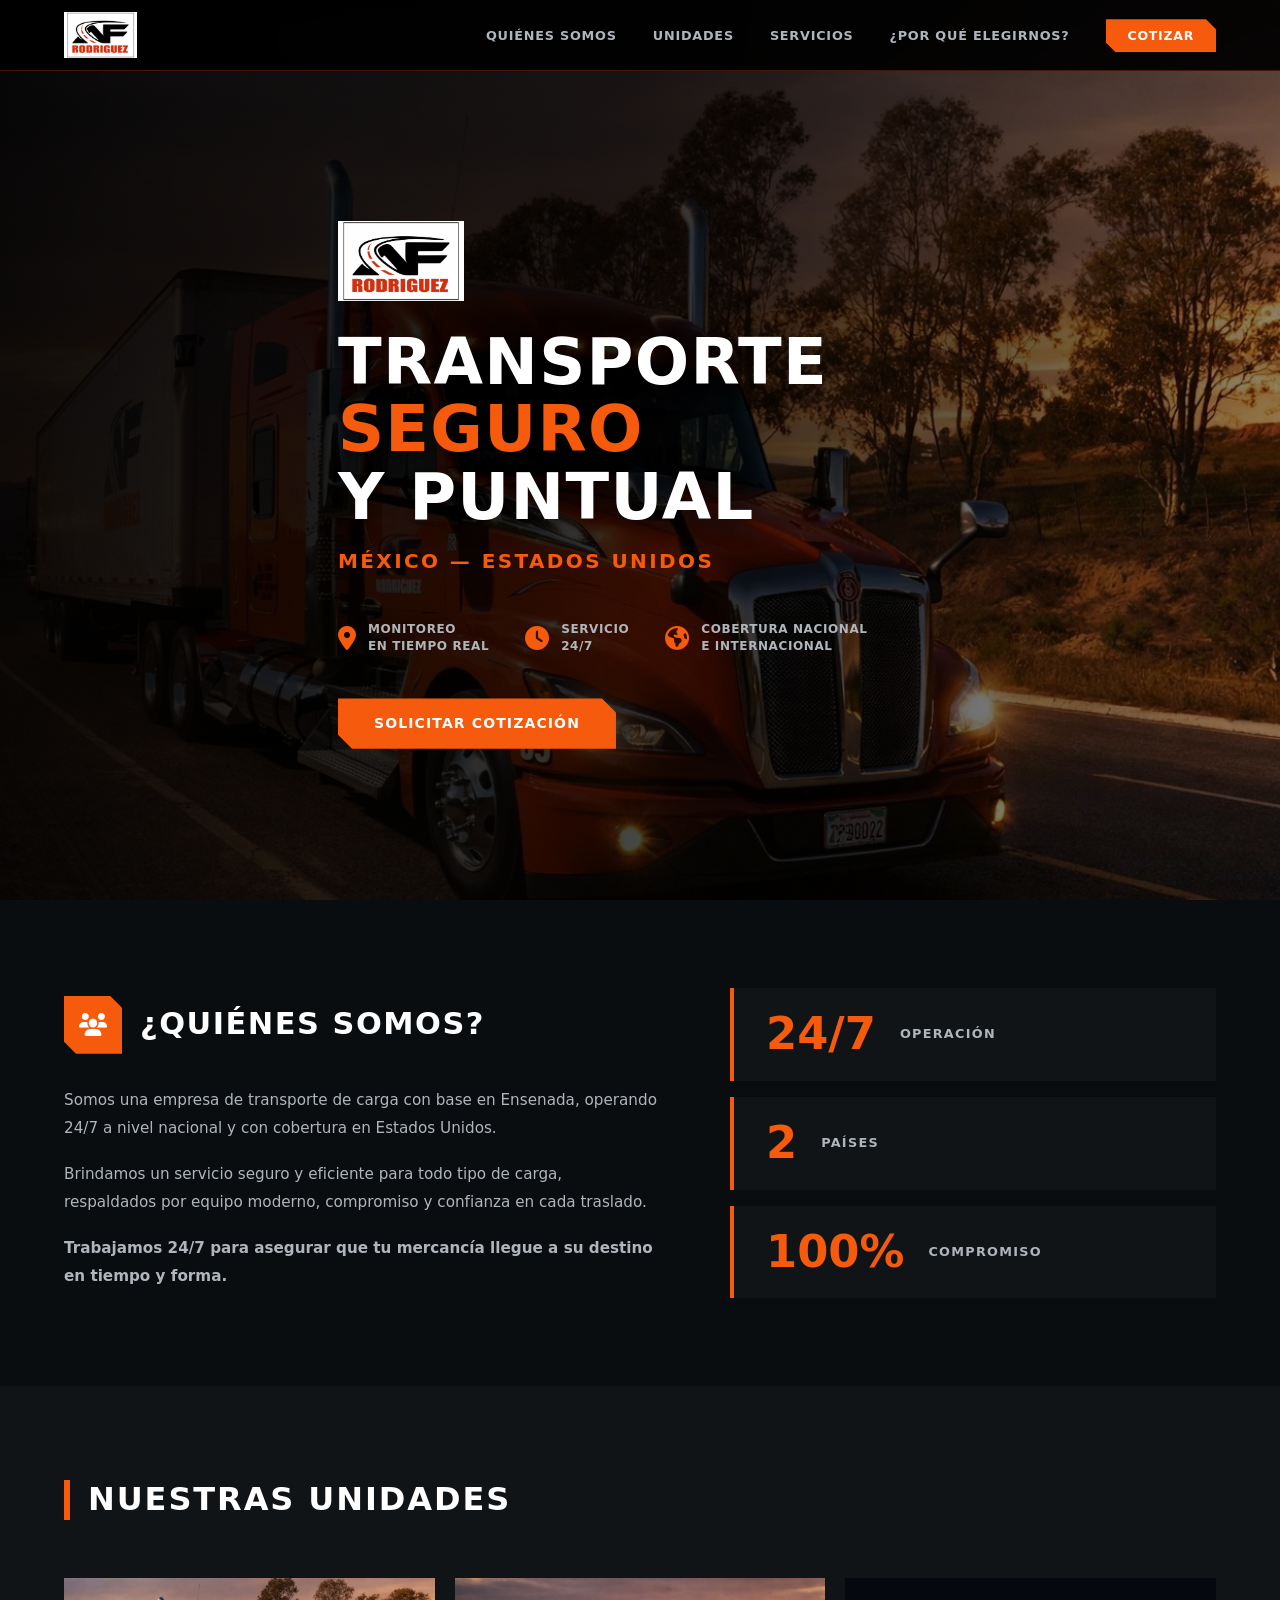
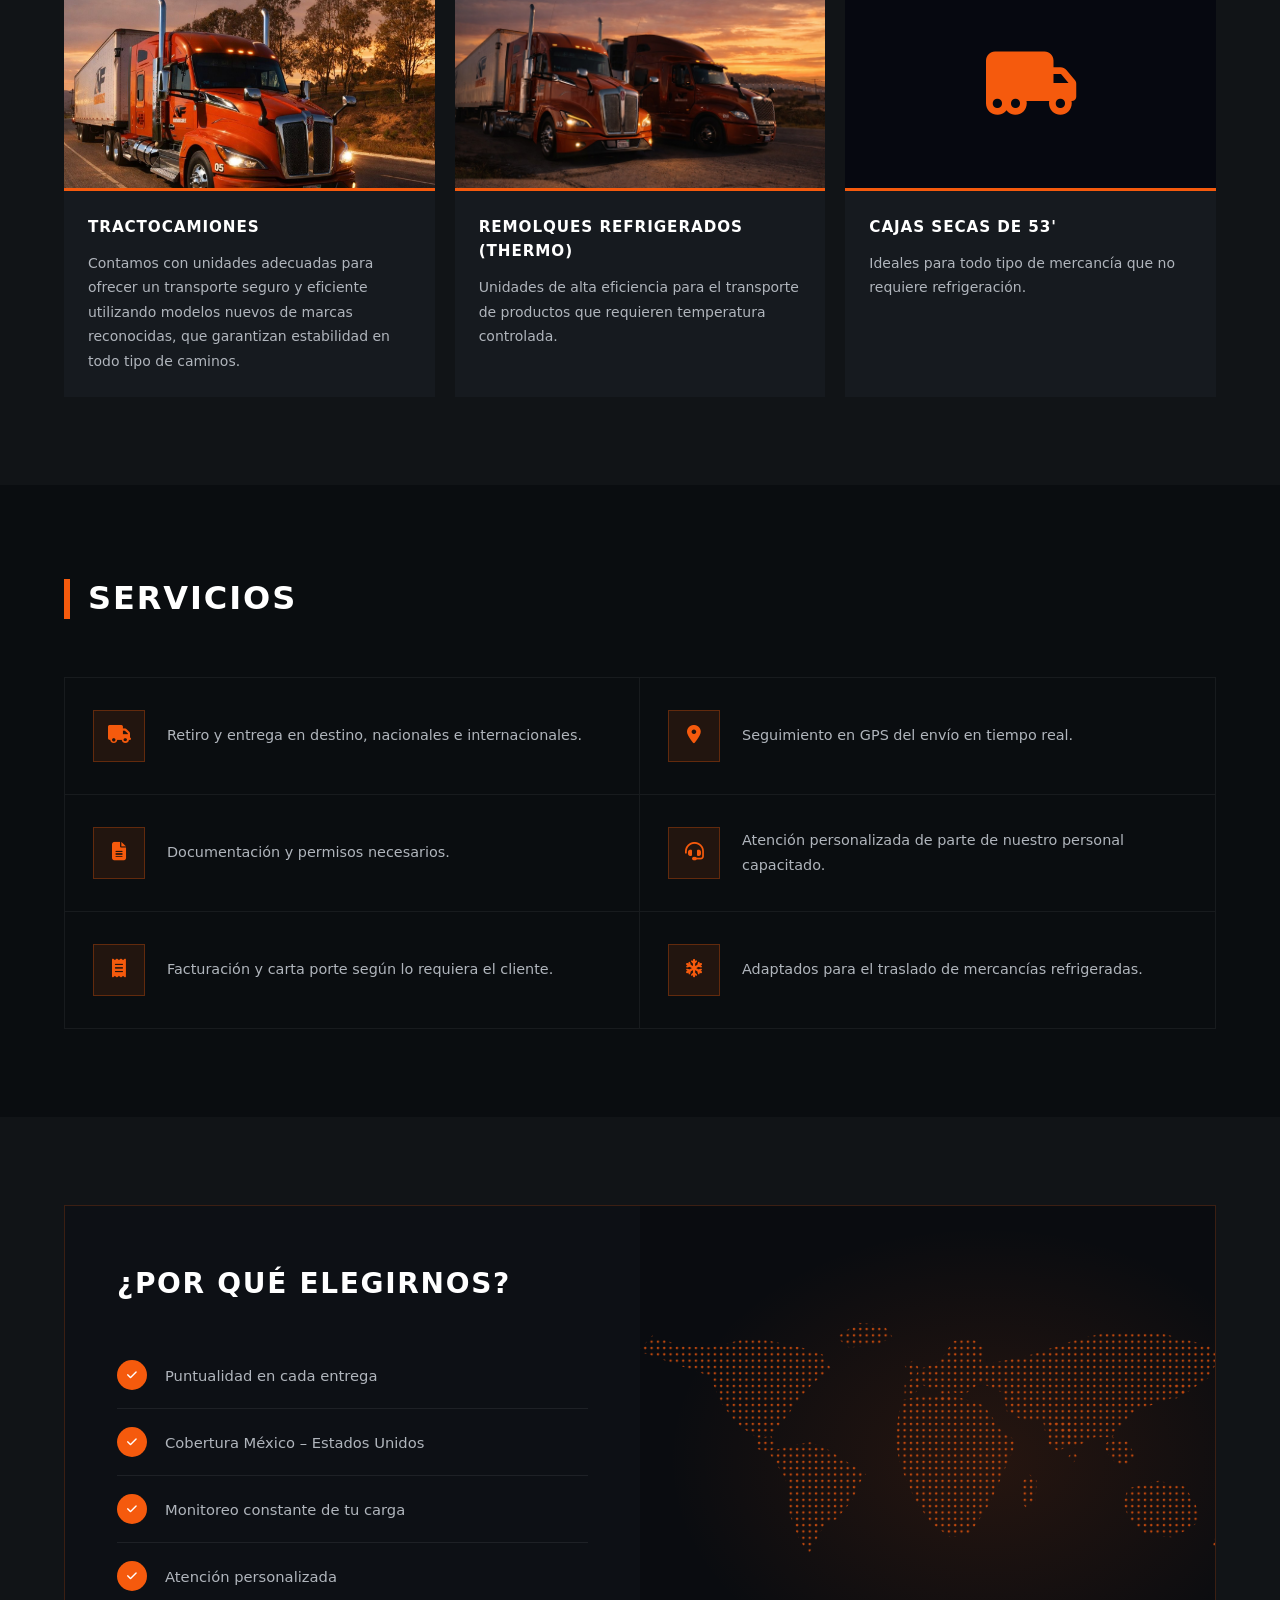
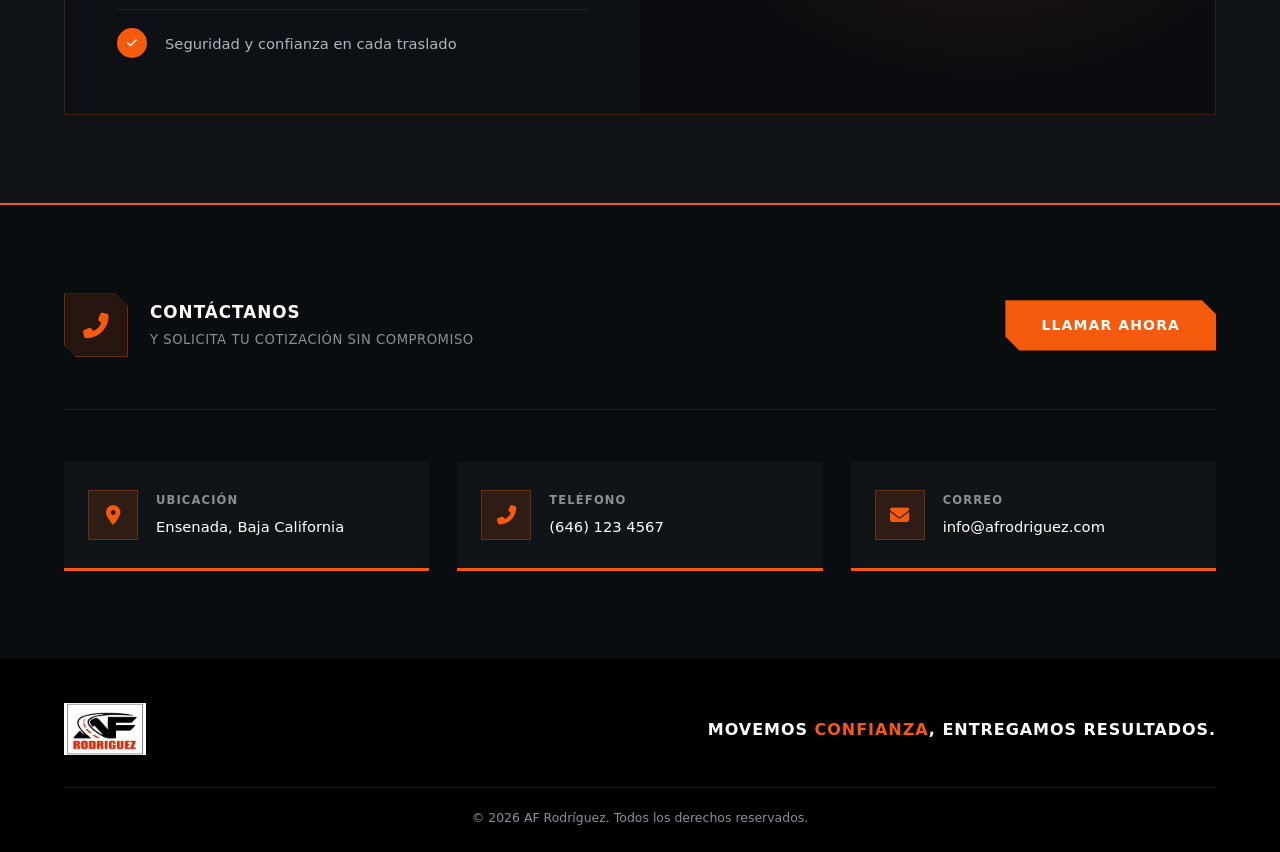
<file: index.html>
<!DOCTYPE html>
<html lang="es">
<head>
    <meta charset="UTF-8">
    <meta name="viewport" content="width=device-width, initial-scale=1.0">
    <title>AF Rodríguez — Transporte de Carga</title>
    <link rel="icon" type="image/png" href="img/Logo_sinfondo.png">
    <link rel="stylesheet" href="css/styles.css">
    <link rel="stylesheet" href="https://cdnjs.cloudflare.com/ajax/libs/font-awesome/6.5.0/css/all.min.css">
</head>
<body>

    <!-- NAVBAR -->
    <nav class="navbar" id="navbar">
        <div class="nav-container">
            <a href="#inicio" class="nav-logo">
                <img src="img/Logo.jpeg" alt="AF Rodríguez">
            </a>
            <button class="hamburger" id="hamburger" aria-label="Menú">
                <span></span>
                <span></span>
                <span></span>
            </button>
            <ul class="nav-links" id="navLinks">
                <li><a href="#nosotros">Quiénes Somos</a></li>
                <li><a href="#unidades">Unidades</a></li>
                <li><a href="#servicios">Servicios</a></li>
                <li><a href="#porque">¿Por qué elegirnos?</a></li>
                <li><a href="#contacto" class="nav-cta">Cotizar</a></li>
            </ul>
        </div>
    </nav>

    <!-- MOBILE DRAWER -->
    <div class="drawer-overlay" id="drawerOverlay"></div>
    <div class="drawer" id="drawer">
        <div class="drawer-header">
            <img src="img/Logo.jpeg" alt="AF Rodríguez" class="drawer-logo">
            <button class="drawer-close" id="drawerClose" aria-label="Cerrar menú">
                <i class="fas fa-times"></i>
            </button>
        </div>
        <nav class="drawer-nav">
            <a href="#inicio" class="drawer-link">Inicio</a>
            <a href="#nosotros" class="drawer-link">Quiénes Somos</a>
            <a href="#unidades" class="drawer-link">Unidades</a>
            <a href="#servicios" class="drawer-link">Servicios</a>
            <a href="#porque" class="drawer-link">¿Por qué elegirnos?</a>
        </nav>
        <div class="drawer-cta">
            <a href="#contacto" class="drawer-btn">Contacto</a>
        </div>
        <div class="drawer-social">
            <a href="tel:+526461234567" class="drawer-social-icon" aria-label="Teléfono">
                <i class="fas fa-phone"></i>
            </a>
            <a href="#" class="drawer-social-icon" aria-label="Instagram">
                <i class="fab fa-instagram"></i>
            </a>
            <a href="https://wa.me/526461234567" class="drawer-social-icon" aria-label="WhatsApp">
                <i class="fab fa-whatsapp"></i>
            </a>
        </div>
    </div>

    <!-- HERO -->
    <section class="hero" id="inicio">
        <img src="img/Camion_1.jpeg" alt="AF Rodríguez Transporte" class="hero-img">
        <div class="hero-overlay"></div>
        <div class="hero-content">
            <img src="img/Logo.jpeg" alt="AF Rodríguez" class="hero-logo fade-in">
            <h1 class="fade-in">TRANSPORTE <span class="text-orange">SEGURO</span><br>Y PUNTUAL</h1>
            <p class="hero-subtitle fade-in">México — Estados Unidos</p>
            <div class="hero-badges fade-in">
                <div class="hero-badge">
                    <i class="fas fa-map-marker-alt"></i>
                    <span>Monitoreo<br>en Tiempo Real</span>
                </div>
                <div class="hero-badge">
                    <i class="fas fa-clock"></i>
                    <span>Servicio<br>24/7</span>
                </div>
                <div class="hero-badge">
                    <i class="fas fa-globe-americas"></i>
                    <span>Cobertura Nacional<br>e Internacional</span>
                </div>
            </div>
            <a href="#contacto" class="btn-orange fade-in">Solicitar Cotización</a>
        </div>
    </section>

    <!-- QUIÉNES SOMOS -->
    <section class="section nosotros" id="nosotros">
        <div class="container">
            <div class="nosotros-grid">
                <div class="nosotros-text fade-in">
                    <div class="section-tag">
                        <div class="tag-icon"><i class="fas fa-users"></i></div>
                        <h2>¿QUIÉNES SOMOS?</h2>
                    </div>
                    <p>Somos una empresa de transporte de carga con base en Ensenada, operando 24/7 a nivel nacional y con cobertura en Estados Unidos.</p>
                    <p>Brindamos un servicio seguro y eficiente para todo tipo de carga, respaldados por equipo moderno, compromiso y confianza en cada traslado.</p>
                    <p class="text-orange"><strong>Trabajamos 24/7 para asegurar que tu mercancía llegue a su destino en tiempo y forma.</strong></p>
                </div>
                <div class="nosotros-stats fade-in">
                    <div class="stat-card">
                        <span class="stat-number">24/7</span>
                        <span class="stat-label">Operación</span>
                    </div>
                    <div class="stat-card">
                        <span class="stat-number">2</span>
                        <span class="stat-label">Países</span>
                    </div>
                    <div class="stat-card">
                        <span class="stat-number">100%</span>
                        <span class="stat-label">Compromiso</span>
                    </div>
                </div>
            </div>
        </div>
    </section>

    <!-- NUESTRAS UNIDADES -->
    <section class="section unidades" id="unidades">
        <div class="container">
            <div class="section-header-line fade-in">
                <span class="orange-bar"></span>
                <h2>NUESTRAS UNIDADES</h2>
            </div>
            <div class="unidades-grid">
                <div class="unidad-card fade-in">
                    <div class="unidad-img">
                        <img src="img/Camion_1.jpeg" alt="Tractocamión">
                    </div>
                    <div class="unidad-body">
                        <h3>TRACTOCAMIONES</h3>
                        <p>Contamos con unidades adecuadas para ofrecer un transporte seguro y eficiente utilizando modelos nuevos de marcas reconocidas, que garantizan estabilidad en todo tipo de caminos.</p>
                    </div>
                </div>
                <div class="unidad-card fade-in">
                    <div class="unidad-img">
                        <img src="img/Camion_2.jpeg" alt="Remolque Refrigerado">
                    </div>
                    <div class="unidad-body">
                        <h3>REMOLQUES REFRIGERADOS (THERMO)</h3>
                        <p>Unidades de alta eficiencia para el transporte de productos que requieren temperatura controlada.</p>
                    </div>
                </div>
                <div class="unidad-card fade-in">
                    <div class="unidad-img unidad-img-dark">
                        <i class="fas fa-truck-moving"></i>
                    </div>
                    <div class="unidad-body">
                        <h3>CAJAS SECAS DE 53'</h3>
                        <p>Ideales para todo tipo de mercancía que no requiere refrigeración.</p>
                    </div>
                </div>
            </div>
        </div>
    </section>

    <!-- SERVICIOS -->
    <section class="section servicios" id="servicios">
        <div class="container">
            <div class="section-header-line fade-in">
                <span class="orange-bar"></span>
                <h2>SERVICIOS</h2>
            </div>
            <div class="servicios-grid">
                <div class="servicio-item fade-in">
                    <div class="servicio-icon-wrap"><i class="fas fa-truck"></i></div>
                    <p>Retiro y entrega en destino, nacionales e internacionales.</p>
                </div>
                <div class="servicio-item fade-in">
                    <div class="servicio-icon-wrap"><i class="fas fa-map-marker-alt"></i></div>
                    <p>Seguimiento en GPS del envío en tiempo real.</p>
                </div>
                <div class="servicio-item fade-in">
                    <div class="servicio-icon-wrap"><i class="fas fa-file-alt"></i></div>
                    <p>Documentación y permisos necesarios.</p>
                </div>
                <div class="servicio-item fade-in">
                    <div class="servicio-icon-wrap"><i class="fas fa-headset"></i></div>
                    <p>Atención personalizada de parte de nuestro personal capacitado.</p>
                </div>
                <div class="servicio-item fade-in">
                    <div class="servicio-icon-wrap"><i class="fas fa-receipt"></i></div>
                    <p>Facturación y carta porte según lo requiera el cliente.</p>
                </div>
                <div class="servicio-item fade-in">
                    <div class="servicio-icon-wrap"><i class="fas fa-snowflake"></i></div>
                    <p>Adaptados para el traslado de mercancías refrigeradas.</p>
                </div>
            </div>
        </div>
    </section>

    <!-- POR QUÉ ELEGIRNOS -->
    <section class="section porque" id="porque">
        <div class="container">
            <div class="porque-card fade-in">
                <div class="porque-left">
                    <h2>¿POR QUÉ ELEGIRNOS?</h2>
                    <ul class="porque-list">
                        <li>
                            <span class="check-icon"><i class="fas fa-check"></i></span>
                            <span>Puntualidad en cada entrega</span>
                        </li>
                        <li>
                            <span class="check-icon"><i class="fas fa-check"></i></span>
                            <span>Cobertura México – Estados Unidos</span>
                        </li>
                        <li>
                            <span class="check-icon"><i class="fas fa-check"></i></span>
                            <span>Monitoreo constante de tu carga</span>
                        </li>
                        <li>
                            <span class="check-icon"><i class="fas fa-check"></i></span>
                            <span>Atención personalizada</span>
                        </li>
                        <li>
                            <span class="check-icon"><i class="fas fa-check"></i></span>
                            <span>Seguridad y confianza en cada traslado</span>
                        </li>
                    </ul>
                </div>
                <div class="porque-right">
                    <div class="map-glow"></div>
                    <svg class="world-map" viewBox="0 0 1000 500" xmlns="http://www.w3.org/2000/svg" aria-hidden="true">
                        <defs>
                            <pattern id="dotPattern" x="0" y="0" width="10" height="10" patternUnits="userSpaceOnUse">
                                <circle cx="3" cy="3" r="2" fill="#f55a0d"/>
                            </pattern>
                        </defs>
                        <!-- North America -->
                        <path fill="url(#dotPattern)" d="M42,78 L64,53 L111,70 L155,72 L222,56 L300,72 L333,83 L347,106 L319,128 L295,155 L277,181 L255,206 L230,215 L208,200 L195,190 L172,158 L155,117 Z"/>
                        <!-- Central America bridge -->
                        <path fill="url(#dotPattern)" d="M230,215 L252,212 L262,228 L248,238 L228,232 Z"/>
                        <!-- South America -->
                        <path fill="url(#dotPattern)" d="M248,238 L278,228 L314,222 L341,233 L402,272 L394,283 L380,314 L355,344 L339,347 L311,400 L295,372 L280,333 L275,280 L260,256 Z"/>
                        <!-- Greenland -->
                        <path fill="url(#dotPattern)" d="M355,56 L389,33 L430,36 L444,56 L416,69 L375,72 Z"/>
                        <!-- UK/Ireland -->
                        <path fill="url(#dotPattern)" d="M463,100 L478,92 L486,106 L472,117 Z"/>
                        <!-- Europe (main) -->
                        <path fill="url(#dotPattern)" d="M475,128 L486,106 L505,100 L520,92 L540,62 L568,58 L590,70 L586,83 L583,100 L592,117 L583,128 L561,144 L544,144 L520,135 L500,136 L486,128 Z"/>
                        <!-- Iberian Peninsula -->
                        <path fill="url(#dotPattern)" d="M463,128 L478,120 L490,128 L478,148 L463,148 Z"/>
                        <!-- Italian/Balkan peninsula -->
                        <path fill="url(#dotPattern)" d="M519,136 L533,136 L536,155 L525,162 L514,152 Z"/>
                        <!-- Africa -->
                        <path fill="url(#dotPattern)" d="M460,155 L490,148 L540,148 L589,164 L619,208 L641,219 L625,256 L611,289 L597,320 L565,368 L535,372 L505,350 L480,314 L458,264 L448,222 L453,180 Z"/>
                        <!-- Madagascar -->
                        <path fill="url(#dotPattern)" d="M648,286 L660,272 L672,283 L670,316 L654,325 L645,308 Z"/>
                        <!-- Asia (main body) -->
                        <path fill="url(#dotPattern)" d="M583,100 L625,92 L666,83 L740,58 L777,50 L870,50 L944,69 L960,88 L944,120 L908,144 L869,158 L827,172 L805,195 L791,214 L764,214 L727,233 L705,200 L682,188 L652,188 L625,175 L619,144 L583,128 Z"/>
                        <!-- Indian subcontinent -->
                        <path fill="url(#dotPattern)" d="M682,188 L708,183 L722,183 L735,205 L722,228 L705,236 L688,222 Z"/>
                        <!-- Southeast Asia / Indochina -->
                        <path fill="url(#dotPattern)" d="M791,214 L816,220 L827,244 L810,261 L789,248 L778,228 Z"/>
                        <!-- Japan -->
                        <path fill="url(#dotPattern)" d="M883,136 L895,125 L908,133 L906,148 L891,153 Z"/>
                        <!-- Sri Lanka -->
                        <path fill="url(#dotPattern)" d="M722,244 L730,236 L736,244 L730,255 Z"/>
                        <!-- Australia -->
                        <path fill="url(#dotPattern)" d="M816,295 L864,283 L905,292 L922,316 L930,344 L916,358 L885,372 L847,369 L820,347 L808,319 Z"/>
                        <!-- New Zealand (North) -->
                        <path fill="url(#dotPattern)" d="M958,355 L966,341 L975,350 L969,366 Z"/>
                        <!-- New Zealand (South) -->
                        <path fill="url(#dotPattern)" d="M953,375 L963,369 L972,380 L963,394 L950,386 Z"/>
                    </svg>
                </div>
            </div>
        </div>
    </section>

    <!-- CONTACTO -->
    <section class="section contacto" id="contacto">
        <div class="container">
            <div class="contacto-top fade-in">
                <div class="contacto-tag">
                    <div class="contacto-tag-icon"><i class="fas fa-phone-alt"></i></div>
                    <div>
                        <strong>CONTÁCTANOS</strong>
                        <span>Y solicita tu cotización sin compromiso</span>
                    </div>
                </div>
                <a href="tel:+526461234567" class="btn-orange">Llamar Ahora</a>
            </div>
            <div class="contacto-grid">
                <div class="contacto-item fade-in">
                    <div class="contacto-icon"><i class="fas fa-map-marker-alt"></i></div>
                    <div>
                        <strong>UBICACIÓN</strong>
                        <span>Ensenada, Baja California</span>
                    </div>
                </div>
                <div class="contacto-item fade-in">
                    <div class="contacto-icon"><i class="fas fa-phone-alt"></i></div>
                    <div>
                        <strong>TELÉFONO</strong>
                        <a href="tel:+526461234567">(646) 123 4567</a>
                    </div>
                </div>
                <div class="contacto-item fade-in">
                    <div class="contacto-icon"><i class="fas fa-envelope"></i></div>
                    <div>
                        <strong>CORREO</strong>
                        <a href="mailto:info@afrodriguez.com">info@afrodriguez.com</a>
                    </div>
                </div>
            </div>
        </div>
    </section>

    <!-- FOOTER -->
    <footer class="footer">
        <div class="container">
            <div class="footer-content">
                <img src="img/Logo.jpeg" alt="AF Rodríguez" class="footer-logo">
                <p class="footer-slogan">MOVEMOS <span class="text-orange">CONFIANZA</span>, ENTREGAMOS RESULTADOS.</p>
            </div>
            <div class="footer-bottom">
                <p>© 2026 AF Rodríguez. Todos los derechos reservados.</p>
            </div>
        </div>
    </footer>

    <script src="js/script.js"></script>
</body>
</html>
</file>
<file: css/styles.css>
/* ===========================
   VARIABLES & RESET
=========================== */
:root {
    --bg-dark: #0a0d10;
    --bg-black: #000000;
    --bg-card: #111417;
    --bg-card2: #161a1f;
    --orange: #f55a0d;
    --orange-dark: #d94d0b;
    --white: #ffffff;
    --gray: #8a8f98;
    --gray-light: #b0b5bc;
}

*, *::before, *::after {
    margin: 0;
    padding: 0;
    box-sizing: border-box;
}

html {
    scroll-behavior: smooth;
}

body {
    font-family: 'Segoe UI', system-ui, -apple-system, sans-serif;
    background-color: var(--bg-dark);
    color: var(--white);
    line-height: 1.6;
    overflow-x: hidden;
    max-width: 100vw;
}

img { max-width: 100%; display: block; }
a { text-decoration: none; color: inherit; }
ul { list-style: none; }

html, body {
    overflow-x: hidden;
}

body.no-scroll {
    position: fixed;
    width: 100%;
    overflow-y: scroll;
}

section, footer, nav {
    max-width: 100vw;
    overflow-x: hidden;
}

/* ===========================
   UTILITIES
=========================== */
.container {
    max-width: 1200px;
    margin: 0 auto;
    padding: 0 24px;
}

.section {
    padding: 88px 0;
}

.text-orange { color: var(--orange); }

.btn-orange {
    display: inline-block;
    background: var(--orange);
    color: var(--white);
    padding: 14px 36px;
    font-size: 0.875rem;
    font-weight: 700;
    letter-spacing: 0.08em;
    text-transform: uppercase;
    border: none;
    cursor: pointer;
    transition: background 0.2s, transform 0.2s, box-shadow 0.2s;
    clip-path: polygon(0 0, calc(100% - 14px) 0, 100% 14px, 100% 100%, 14px 100%, 0 calc(100% - 14px));
}

.btn-orange:hover {
    background: var(--orange-dark);
    transform: translateY(-2px);
    box-shadow: 0 8px 24px rgba(245, 90, 13, 0.35);
}

.section-header-line {
    display: flex;
    align-items: center;
    gap: 18px;
    margin-bottom: 52px;
}

.section-header-line h2 {
    font-size: 2rem;
    font-weight: 900;
    letter-spacing: 0.06em;
}

.orange-bar {
    display: block;
    width: 6px;
    height: 40px;
    background: var(--orange);
    flex-shrink: 0;
}

/* ===========================
   ANIMATIONS
=========================== */
.fade-in {
    opacity: 0;
    transform: translateY(28px);
    transition: opacity 0.7s ease, transform 0.7s ease;
}

.fade-in.visible {
    opacity: 1;
    transform: translateY(0);
}

/* ===========================
   NAVBAR
=========================== */
.navbar {
    position: fixed;
    top: 0;
    left: 0;
    right: 0;
    z-index: 1000;
    background: rgba(0, 0, 0, 0.92);
    backdrop-filter: blur(10px);
    border-bottom: 1px solid rgba(245, 90, 13, 0.25);
    transition: all 0.3s;
}

.navbar.scrolled {
    background: rgba(0, 0, 0, 0.98);
    box-shadow: 0 4px 24px rgba(0, 0, 0, 0.6);
}

.nav-container {
    max-width: 1200px;
    margin: 0 auto;
    padding: 0 24px;
    height: 70px;
    display: flex;
    align-items: center;
    justify-content: space-between;
}

.nav-logo img {
    height: 46px;
    width: auto;
    object-fit: contain;
}

.nav-links {
    display: flex;
    align-items: center;
    gap: 36px;
}

.nav-links a {
    font-size: 0.8rem;
    font-weight: 600;
    letter-spacing: 0.06em;
    text-transform: uppercase;
    color: var(--gray-light);
    transition: color 0.2s;
    position: relative;
}

.nav-links a::after {
    content: '';
    position: absolute;
    bottom: -4px;
    left: 0;
    width: 0;
    height: 2px;
    background: var(--orange);
    transition: width 0.2s;
}

.nav-links a:hover { color: var(--white); }
.nav-links a:hover::after { width: 100%; }

.nav-links .nav-cta {
    background: var(--orange);
    color: var(--white);
    padding: 9px 22px;
    font-size: 0.78rem;
    clip-path: polygon(0 0, calc(100% - 10px) 0, 100% 10px, 100% 100%, 10px 100%, 0 calc(100% - 10px));
    transition: background 0.2s, box-shadow 0.2s;
}

.nav-links .nav-cta::after { display: none; }

.nav-links .nav-cta:hover {
    background: var(--orange-dark);
    color: var(--white);
    box-shadow: 0 4px 16px rgba(245, 90, 13, 0.4);
}

.hamburger {
    display: none;
    flex-direction: column;
    gap: 6px;
    background: none;
    border: none;
    cursor: pointer;
    padding: 4px;
    z-index: 10;
}

.hamburger span {
    display: block;
    width: 26px;
    height: 2px;
    background: var(--white);
    transition: all 0.3s;
    transform-origin: center;
}

.hamburger.active span:nth-child(1) { transform: rotate(45deg) translate(5px, 6px); }
.hamburger.active span:nth-child(2) { opacity: 0; transform: scaleX(0); }
.hamburger.active span:nth-child(3) { transform: rotate(-45deg) translate(5px, -6px); }

/* ===========================
   HERO
=========================== */
.hero {
    position: relative;
    height: 100vh;
    min-height: 620px;
    overflow: hidden;
    display: flex;
    align-items: center;
}

.hero-img {
    position: absolute;
    inset: 0;
    width: 100%;
    height: 100%;
    object-fit: cover;
    object-position: center 40%;
}

.hero-overlay {
    position: absolute;
    inset: 0;
    background: linear-gradient(
        105deg,
        rgba(0, 0, 0, 0.95) 0%,
        rgba(0, 0, 0, 0.82) 45%,
        rgba(0, 0, 0, 0.35) 100%
    );
}

.hero-content {
    position: relative;
    z-index: 2;
    width: 100%;
    max-width: 1200px;
    margin: 0 auto;
    padding: 0 24px;
    padding-top: 70px;
    max-width: 700px;
    padding-left: 48px;
}

.hero-logo {
    height: 80px;
    width: auto;
    object-fit: contain;
    margin-bottom: 28px;
}

.hero-content h1 {
    font-size: clamp(2.4rem, 5vw, 4.8rem);
    font-weight: 900;
    line-height: 1.05;
    letter-spacing: 0.02em;
    margin-bottom: 14px;
    text-shadow: 0 2px 24px rgba(0, 0, 0, 0.6);
}

.hero-subtitle {
    font-size: 1.25rem;
    font-weight: 700;
    color: var(--orange);
    letter-spacing: 0.12em;
    text-transform: uppercase;
    margin-bottom: 44px;
}

.hero-badges {
    display: flex;
    gap: 36px;
    margin-bottom: 44px;
    flex-wrap: wrap;
}

.hero-badge {
    display: flex;
    align-items: center;
    gap: 12px;
}

.hero-badge i {
    color: var(--orange);
    font-size: 1.5rem;
    flex-shrink: 0;
}

.hero-badge span {
    font-size: 0.75rem;
    font-weight: 700;
    text-transform: uppercase;
    letter-spacing: 0.05em;
    line-height: 1.4;
    color: var(--gray-light);
}

/* ===========================
   QUIÉNES SOMOS
=========================== */
.nosotros {
    background: var(--bg-dark);
}

.nosotros-grid {
    display: grid;
    grid-template-columns: 1.1fr 0.9fr;
    gap: 72px;
    align-items: center;
}

.section-tag {
    display: flex;
    align-items: center;
    gap: 18px;
    margin-bottom: 32px;
}

.tag-icon {
    width: 58px;
    height: 58px;
    background: var(--orange);
    display: flex;
    align-items: center;
    justify-content: center;
    font-size: 1.4rem;
    flex-shrink: 0;
    clip-path: polygon(0 0, calc(100% - 12px) 0, 100% 12px, 100% 100%, 12px 100%, 0 calc(100% - 12px));
}

.section-tag h2 {
    font-size: 1.9rem;
    font-weight: 900;
    letter-spacing: 0.05em;
}

.nosotros-text p {
    color: var(--gray-light);
    margin-bottom: 18px;
    line-height: 1.85;
    font-size: 0.95rem;
}

.nosotros-text p:last-child { margin-bottom: 0; }

.nosotros-stats {
    display: flex;
    flex-direction: column;
    gap: 16px;
}

.stat-card {
    background: var(--bg-card);
    border-left: 4px solid var(--orange);
    padding: 24px 32px;
    display: flex;
    align-items: center;
    gap: 24px;
    transition: transform 0.2s, box-shadow 0.2s;
}

.stat-card:hover {
    transform: translateX(6px);
    box-shadow: -4px 0 0 var(--orange), 4px 0 20px rgba(245, 90, 13, 0.1);
}

.stat-number {
    font-size: 2.8rem;
    font-weight: 900;
    color: var(--orange);
    line-height: 1;
    font-variant-numeric: tabular-nums;
}

.stat-label {
    font-size: 0.8rem;
    font-weight: 700;
    text-transform: uppercase;
    letter-spacing: 0.1em;
    color: var(--gray-light);
}

/* ===========================
   NUESTRAS UNIDADES
=========================== */
.unidades {
    background: var(--bg-card);
}

.unidades-grid {
    display: grid;
    grid-template-columns: repeat(3, 1fr);
    gap: 20px;
}

.unidad-card {
    background: var(--bg-card2);
    overflow: hidden;
    transition: transform 0.3s, box-shadow 0.3s;
}

.unidad-card:hover {
    transform: translateY(-6px);
    box-shadow: 0 12px 36px rgba(0, 0, 0, 0.4);
}

.unidad-img {
    height: 210px;
    overflow: hidden;
}

.unidad-img img {
    width: 100%;
    height: 100%;
    object-fit: cover;
    transition: transform 0.5s;
}

.unidad-card:hover .unidad-img img {
    transform: scale(1.06);
}

.unidad-img-dark {
    background: #060810;
    display: flex;
    align-items: center;
    justify-content: center;
    font-size: 4.5rem;
    color: var(--orange);
}

.unidad-body {
    padding: 24px;
    border-top: 3px solid var(--orange);
}

.unidad-body h3 {
    font-size: 0.95rem;
    font-weight: 800;
    letter-spacing: 0.06em;
    margin-bottom: 12px;
    color: var(--white);
}

.unidad-body p {
    font-size: 0.875rem;
    color: var(--gray-light);
    line-height: 1.75;
}

/* ===========================
   SERVICIOS
=========================== */
.servicios {
    background: var(--bg-dark);
}

.servicios-grid {
    display: grid;
    grid-template-columns: repeat(2, 1fr);
    border: 1px solid rgba(255, 255, 255, 0.06);
}

.servicio-item {
    display: flex;
    align-items: center;
    gap: 22px;
    padding: 32px 28px;
    border-bottom: 1px solid rgba(255, 255, 255, 0.06);
    border-right: 1px solid rgba(255, 255, 255, 0.06);
    transition: background 0.25s;
}

.servicio-item:hover {
    background: rgba(245, 90, 13, 0.05);
}

.servicio-item:nth-child(even) { border-right: none; }
.servicio-item:nth-last-child(-n+2) { border-bottom: none; }

.servicio-icon-wrap {
    width: 52px;
    height: 52px;
    background: rgba(245, 90, 13, 0.1);
    border: 1px solid rgba(245, 90, 13, 0.3);
    display: flex;
    align-items: center;
    justify-content: center;
    font-size: 1.15rem;
    color: var(--orange);
    flex-shrink: 0;
    transition: background 0.2s, border-color 0.2s;
}

.servicio-item:hover .servicio-icon-wrap {
    background: rgba(245, 90, 13, 0.2);
    border-color: var(--orange);
}

.servicio-item p {
    font-size: 0.9rem;
    color: var(--gray-light);
    line-height: 1.7;
}

/* ===========================
   POR QUÉ ELEGIRNOS
=========================== */
.porque {
    background: var(--bg-card);
}

.porque-card {
    background: #0d1015;
    border: 1px solid rgba(245, 90, 13, 0.2);
    display: grid;
    grid-template-columns: 1fr 1fr;
    overflow: hidden;
    min-height: 380px;
}

.porque-left {
    padding: 56px 52px;
    position: relative;
    z-index: 2;
}

.porque-left h2 {
    font-size: 1.75rem;
    font-weight: 900;
    letter-spacing: 0.06em;
    margin-bottom: 36px;
    color: var(--white);
}

.porque-list {
    display: flex;
    flex-direction: column;
    gap: 0;
}

.porque-list li {
    display: flex;
    align-items: center;
    gap: 18px;
    font-size: 0.92rem;
    color: var(--gray-light);
    padding: 18px 0;
    border-bottom: 1px solid rgba(255, 255, 255, 0.07);
}

.porque-list li:last-child {
    border-bottom: none;
    padding-bottom: 0;
}

.check-icon {
    width: 30px;
    height: 30px;
    background: var(--orange);
    border-radius: 50%;
    display: flex;
    align-items: center;
    justify-content: center;
    font-size: 0.7rem;
    color: var(--white);
    flex-shrink: 0;
}

.porque-right {
    position: relative;
    overflow: hidden;
    background: #0a0c10;
}

.map-glow {
    position: absolute;
    inset: 0;
    background: radial-gradient(ellipse at 60% 50%, rgba(245, 90, 13, 0.12) 0%, transparent 65%);
    pointer-events: none;
    z-index: 1;
}

.world-map {
    position: absolute;
    top: 50%;
    left: 50%;
    transform: translate(-50%, -50%);
    width: 110%;
    height: 110%;
    opacity: 0.75;
    z-index: 0;
}

/* ===========================
   CONTACTO
=========================== */
.contacto {
    background: var(--bg-dark);
    border-top: 2px solid var(--orange);
}

.contacto-top {
    display: flex;
    align-items: center;
    justify-content: space-between;
    padding-bottom: 52px;
    border-bottom: 1px solid rgba(255, 255, 255, 0.07);
    margin-bottom: 52px;
    flex-wrap: wrap;
    gap: 28px;
}

.contacto-tag {
    display: flex;
    align-items: center;
    gap: 22px;
}

.contacto-tag-icon {
    width: 64px;
    height: 64px;
    background: rgba(245, 90, 13, 0.12);
    border: 1px solid rgba(245, 90, 13, 0.35);
    display: flex;
    align-items: center;
    justify-content: center;
    font-size: 1.6rem;
    color: var(--orange);
    flex-shrink: 0;
    clip-path: polygon(0 0, calc(100% - 12px) 0, 100% 12px, 100% 100%, 12px 100%, 0 calc(100% - 12px));
}

.contacto-tag strong {
    display: block;
    font-size: 1.05rem;
    font-weight: 900;
    letter-spacing: 0.06em;
    text-transform: uppercase;
}

.contacto-tag span {
    font-size: 0.825rem;
    color: var(--gray);
    text-transform: uppercase;
    letter-spacing: 0.04em;
}

.contacto-grid {
    display: grid;
    grid-template-columns: repeat(3, 1fr);
    gap: 28px;
}

.contacto-item {
    display: flex;
    align-items: center;
    gap: 18px;
    padding: 28px 24px;
    background: var(--bg-card);
    border-bottom: 3px solid var(--orange);
    transition: transform 0.2s;
}

.contacto-item:hover { transform: translateY(-3px); }

.contacto-icon {
    width: 50px;
    height: 50px;
    background: rgba(245, 90, 13, 0.12);
    border: 1px solid rgba(245, 90, 13, 0.3);
    display: flex;
    align-items: center;
    justify-content: center;
    font-size: 1.2rem;
    color: var(--orange);
    flex-shrink: 0;
}

.contacto-item strong {
    display: block;
    font-size: 0.72rem;
    font-weight: 700;
    letter-spacing: 0.1em;
    text-transform: uppercase;
    color: var(--gray);
    margin-bottom: 5px;
}

.contacto-item span,
.contacto-item a {
    font-size: 0.92rem;
    color: var(--white);
    font-weight: 500;
    transition: color 0.2s;
}

.contacto-item a:hover { color: var(--orange); }

/* ===========================
   FOOTER
=========================== */
.footer {
    background: var(--bg-black);
    padding: 44px 0 24px;
}

.footer-content {
    display: flex;
    align-items: center;
    justify-content: space-between;
    padding-bottom: 32px;
    border-bottom: 1px solid rgba(255, 255, 255, 0.07);
    margin-bottom: 20px;
    flex-wrap: wrap;
    gap: 20px;
}

.footer-logo {
    height: 52px;
    width: auto;
    object-fit: contain;
}

.footer-slogan {
    font-size: 1rem;
    font-weight: 800;
    letter-spacing: 0.06em;
    text-transform: uppercase;
}

.footer-bottom p {
    font-size: 0.78rem;
    color: var(--gray);
    text-align: center;
}

/* ===========================
   RESPONSIVE — TABLET
=========================== */
@media (max-width: 1024px) {
    .nosotros-grid {
        grid-template-columns: 1fr;
        gap: 48px;
    }

    .nosotros-stats {
        flex-direction: row;
        gap: 16px;
    }

    .stat-card {
        flex: 1;
        flex-direction: column;
        text-align: center;
        gap: 8px;
        padding: 20px 16px;
    }

    .unidades-grid {
        grid-template-columns: 1fr 1fr;
    }


    .contacto-grid {
        grid-template-columns: 1fr;
        max-width: 480px;
    }
}

/* ===========================
   MOBILE DRAWER
=========================== */
.drawer-overlay {
    display: none;
    position: fixed;
    inset: 0;
    background: rgba(0, 0, 0, 0.6);
    z-index: 1100;
    opacity: 0;
    transition: opacity 0.35s ease;
    backdrop-filter: blur(3px);
}

.drawer-overlay.active {
    opacity: 1;
}

.drawer {
    position: fixed;
    top: 0;
    right: 0;
    width: 300px;
    max-width: 85vw;
    height: 100vh;
    background: #0d1015;
    z-index: 1200;
    display: flex;
    flex-direction: column;
    transform: translateX(100%);
    transition: transform 0.4s cubic-bezier(0.4, 0, 0.2, 1);
    border-left: 1px solid rgba(245, 90, 13, 0.2);
    overflow-y: auto;
    overflow-x: hidden;
}

.drawer.open {
    transform: translateX(0);
}

.drawer-header {
    display: flex;
    align-items: center;
    justify-content: space-between;
    padding: 24px 24px 28px;
    border-bottom: 1px solid rgba(255, 255, 255, 0.07);
}

.drawer-logo {
    height: 48px;
    width: auto;
    object-fit: contain;
}

.drawer-close {
    width: 36px;
    height: 36px;
    background: rgba(255, 255, 255, 0.06);
    border: 1px solid rgba(255, 255, 255, 0.1);
    border-radius: 50%;
    color: var(--white);
    font-size: 1rem;
    display: flex;
    align-items: center;
    justify-content: center;
    cursor: pointer;
    transition: background 0.2s, border-color 0.2s;
    flex-shrink: 0;
}

.drawer-close:hover {
    background: rgba(245, 90, 13, 0.15);
    border-color: rgba(245, 90, 13, 0.4);
    color: var(--orange);
}

.drawer-nav {
    display: flex;
    flex-direction: column;
    padding: 12px 0;
}

.drawer-link {
    display: block;
    padding: 18px 28px;
    font-size: 1rem;
    font-weight: 600;
    color: var(--gray-light);
    letter-spacing: 0.02em;
    border-bottom: 1px solid rgba(255, 255, 255, 0.05);
    transition: color 0.2s, padding-left 0.2s;
}

.drawer-link:hover {
    color: var(--white);
    padding-left: 36px;
}

.drawer-cta {
    padding: 20px 24px 16px;
}

.drawer-btn {
    display: block;
    text-align: center;
    background: var(--orange);
    color: var(--white);
    padding: 15px 24px;
    font-size: 1rem;
    font-weight: 700;
    letter-spacing: 0.06em;
    text-transform: uppercase;
    border-radius: 2px;
    transition: background 0.2s, box-shadow 0.2s;
}

.drawer-btn:hover {
    background: var(--orange-dark);
    box-shadow: 0 4px 20px rgba(245, 90, 13, 0.4);
}

.drawer-social {
    display: flex;
    align-items: center;
    justify-content: center;
    gap: 16px;
    padding: 16px 24px 28px;
    border-top: 1px solid rgba(255, 255, 255, 0.07);
}

.drawer-social-icon {
    width: 44px;
    height: 44px;
    border: 1px solid rgba(255, 255, 255, 0.15);
    border-radius: 50%;
    display: flex;
    align-items: center;
    justify-content: center;
    font-size: 1.05rem;
    color: var(--gray-light);
    transition: color 0.2s, border-color 0.2s, background 0.2s;
}

.drawer-social-icon:hover {
    color: var(--orange);
    border-color: var(--orange);
    background: rgba(245, 90, 13, 0.1);
}

/* ===========================
   RESPONSIVE — MOBILE
=========================== */
@media (max-width: 768px) {
    .section { padding: 64px 0; }

    /* Navbar */
    .hamburger { display: flex; }

    .nav-links {
        display: none;
    }

    /* Hero */
    .hero-content {
        padding-left: 24px;
        padding-right: 24px;
        max-width: 100%;
    }

    .hero-logo { height: 60px; }

    .hero-content h1 { font-size: 2rem; }
    .hero-subtitle { font-size: 1rem; }

    .hero-badges {
        gap: 20px;
        flex-direction: column;
    }

    /* Nosotros */
    .nosotros-stats { flex-direction: column; }

    .section-tag h2 { font-size: 1.5rem; }

    /* Unidades */
    .unidades-grid { grid-template-columns: 1fr; }

    /* Servicios */
    .servicios-grid { grid-template-columns: 1fr; }

    .servicio-item:nth-child(even) {
        border-right: 1px solid rgba(255, 255, 255, 0.06);
    }

    .servicio-item:nth-last-child(-n+2) {
        border-bottom: 1px solid rgba(255, 255, 255, 0.06);
    }

    .servicio-item:last-child { border-bottom: none; }

    /* Porque */
    .porque-card {
        grid-template-columns: 1fr;
        width: 520px;
        max-width: 100%;
        margin: 0 auto;
    }

    .porque-left {
        padding: 40px 28px;
        z-index: 2;
    }

    .porque-right {
        display: block;
        position: absolute;
        inset: 0;
        opacity: 0.18;
    }

    .world-map {
        width: 100%;
        height: 100%;
        opacity: 1;
    }

    /* Contacto */
    .contacto-top {
        flex-direction: column;
        align-items: flex-start;
    }

    .contacto-grid { grid-template-columns: 1fr; }

    /* Footer */
    .footer-content {
        flex-direction: column;
        align-items: center;
        text-align: center;
    }

    .section-header-line h2 { font-size: 1.5rem; }
}
</file>
